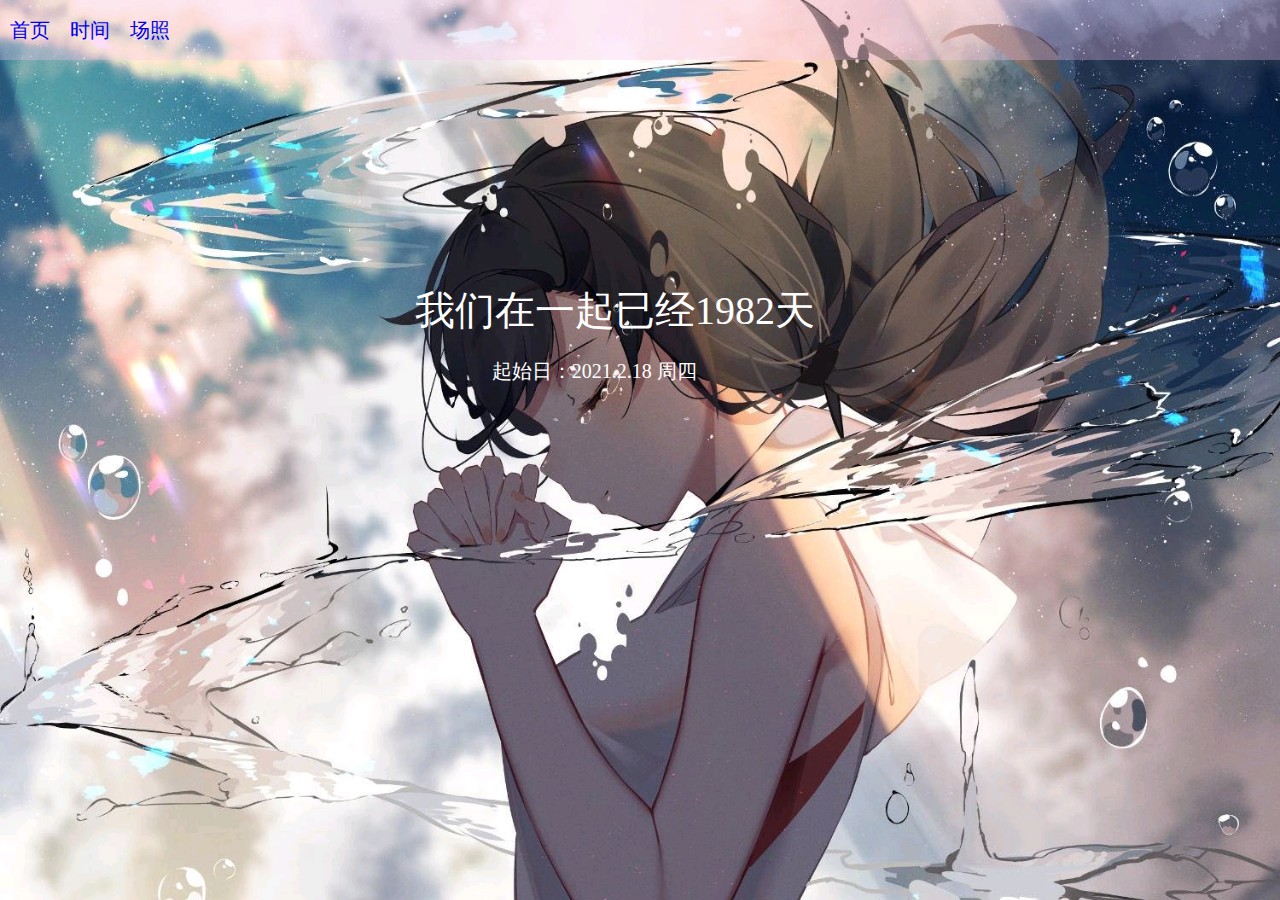
<file: index.html>
<!DOCTYPE html>
<html lang="en">

<head>
    <meta charset="UTF-8">
    <meta http-equiv="X-UA-Compatible" content="IE=edge">
    <meta name="viewport" content="width=device-width, initial-scale=1.0">
    <title>#相遇</title>
    <link rel="shortcut icon" href="favicon.ico" />
    <link rel="stylesheet" href="style/common.css">
    <link rel="stylesheet" href="style/index.css">
    <link rel="stylesheet" href="#">
</head>

<body>
    <!-- 此页面写计时器 -->
    <!-- 头部导航模块 -->
    <section class="shortcut">
        <ul>
            <!-- 头部导航模块-首页 -->
            <li class="shouye"><a href="#">首页</a></li>
            <!-- 头部导航模块-时间计时器 -->
            <li><a href="index/Shijian.html">时间</a></li>
            <!-- 头部导航模块-COS -->
            <li><a href="index/Cos.html" target="_black">场照</a></li>
        </ul>
    </section>

    <!-- 大盒子，里面放在一起已经多少天 -->
    <div class="header">
        <!-- 我们认识的天数，span里放时间函数调用js -->
        <div class="header_01">我们在一起已经<span class="day"></span>天</div>
        <!-- 单纯的文字盒子 -->
        <div class="header_02">起始日：2021.2.18 周四</div>
    </div>

    <script src="script/index.js"> </script>
</body>

</html>
</file>
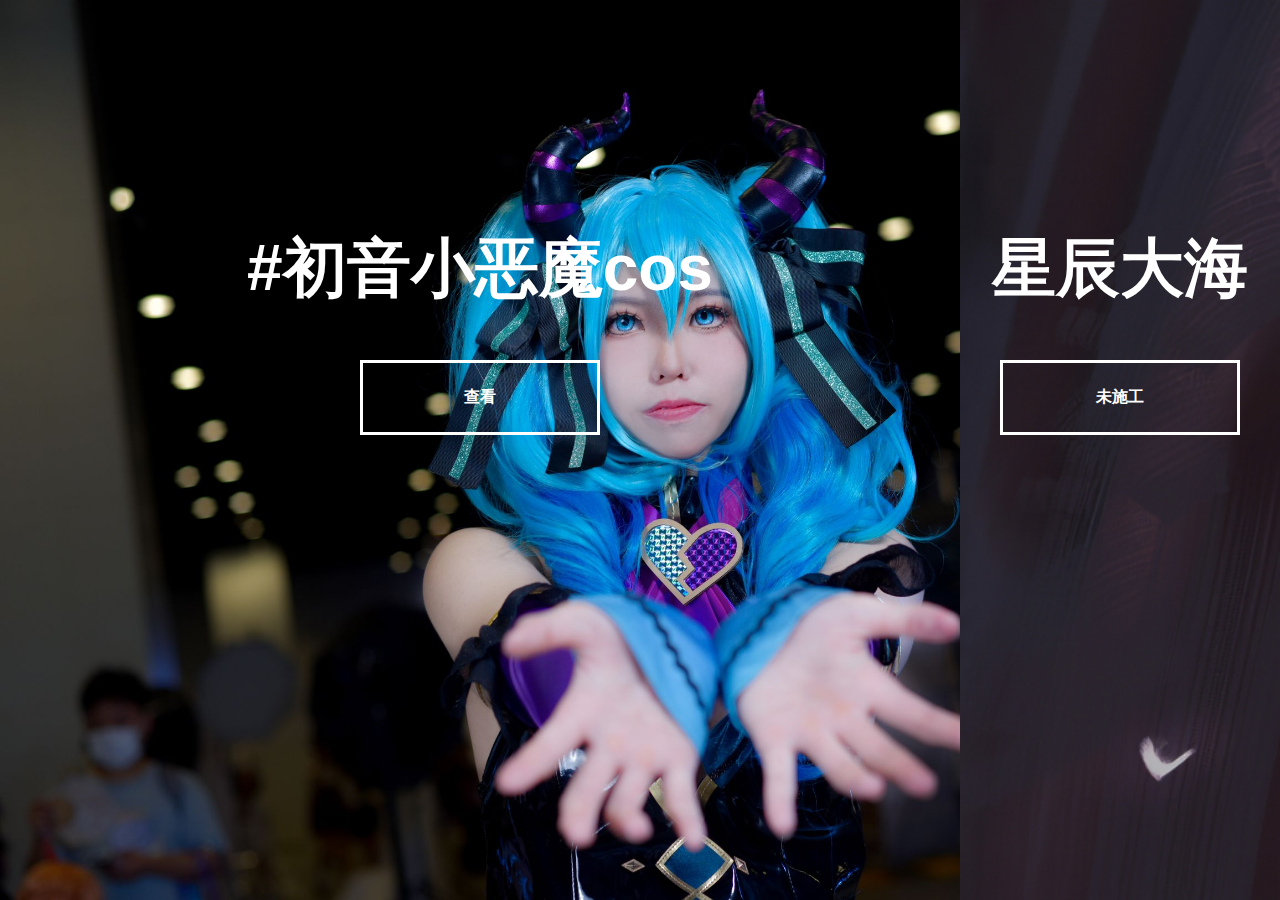
<file: index/Cos.html>
<!DOCTYPE html>
<html lang="en">

<head>
    <meta charset="UTF-8">
    <meta http-equiv="X-UA-Compatible" content="IE=edge">
    <meta name="viewport" content="width=device-width, initial-scale=1.0">
    <link rel="shortcut icon" href="../favicon.ico" />
    <link rel="stylesheet" href="../style/Cos.css">
    <title>#会者定离 一期一祈</title>
</head>

<body>
    <!-- 此页面写cos相关的跳转页面 -->
    <div class="container">
        <div class="split left">
            <h1>#初音小恶魔cos</h1>
            <a href="../index/Chuyin.html" class="btn" target="_blank">查看</a>
        </div>
        <div class="split right">
            <h1>星辰大海</h1>
            <a href="#" class="btn" target="_blank">未施工</a>
        </div>
    </div>

    <script src="../script/Cos.js"></script>

</body>

</html>
</file>
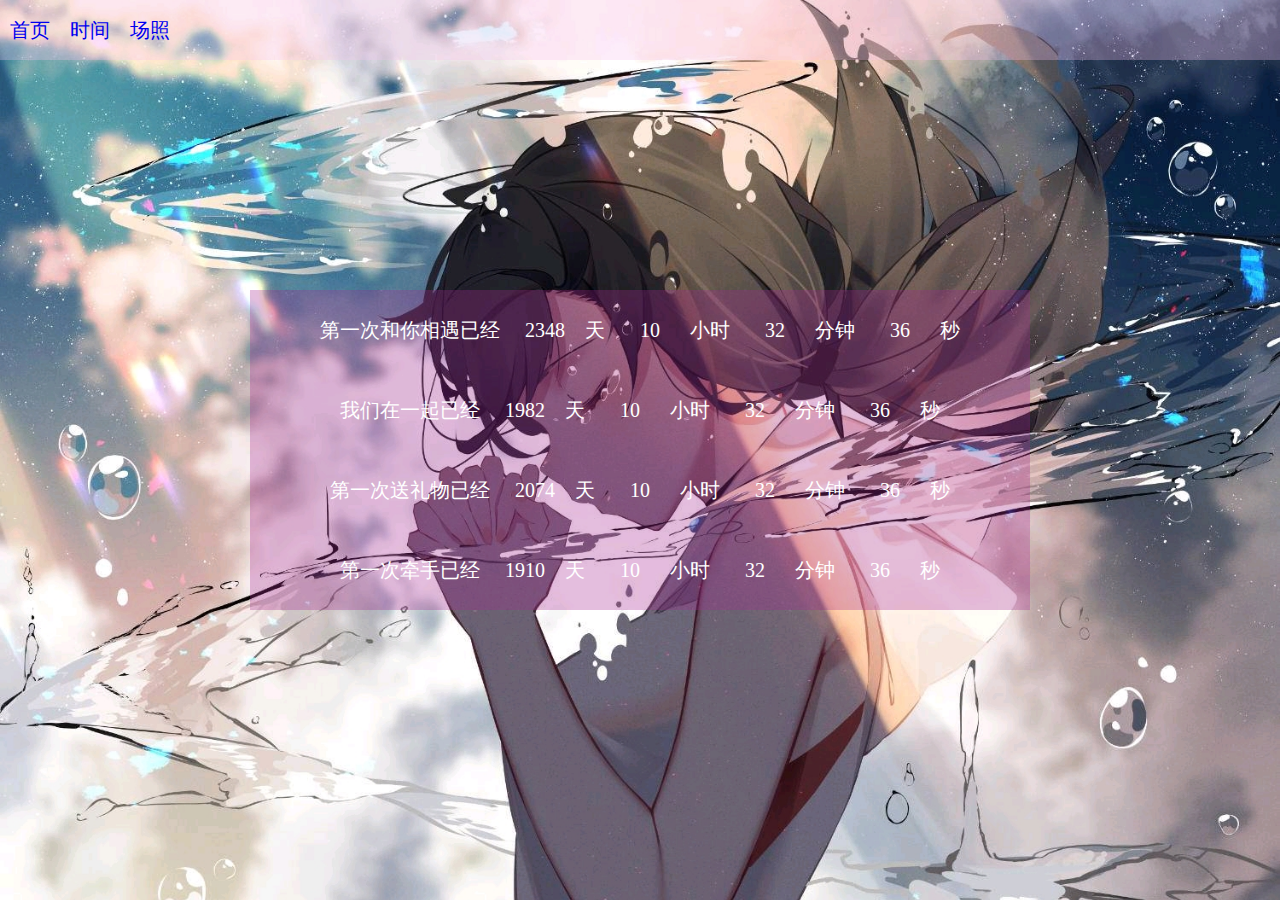
<file: index/Shijian.html>
<!DOCTYPE html>
<html lang="en">

<head>
    <meta charset="UTF-8">
    <meta http-equiv="X-UA-Compatible" content="IE=edge">
    <meta name="viewport" content="width=device-width, initial-scale=1.0">
    <title>#时间</title>
    <link rel="shortcut icon" href="../favicon.ico" />
    <link rel="stylesheet" href="../style/common.css">
    <link rel="stylesheet" href="../style/Shijian.css">
</head>

<body>
    <!-- 头部导航模块 -->
    <section class="shortcut">
        <ul>
            <!-- 头部导航模块-首页 -->
            <li class="shouye"><a href="../index.html">首页</a></li>
            <!-- 头部导航模块-时间计时器 -->
            <li><a href="#">时间</a></li>
            <!-- 头部导航模块-COS -->
            <li><a href="Cos.html" target="_black">场照</a></li>
        </ul>
    </section>
    <!-- 建立一个放在中间的计时器盒子 N1date -->
    <div class="N1date">
        第一次和你相遇已经
        <!-- 天数 -->
        <span class="day"></span>天
        <!-- 小时数 -->
        <span class="hour"></span>小时
        <!-- 分钟 -->
        <span class="minute"></span>分钟
        <!-- 秒 -->
        <span class="second"></span>秒<br>
        我们在一起已经
        <!-- 天数 -->
        <span class="day_01"></span>天
        <!-- 小时数 -->
        <span class="hour_01"></span>小时
        <!-- 分钟 -->
        <span class="minute_01"></span>分钟
        <!-- 秒 -->
        <span class="second_01"></span>秒<br>
        第一次送礼物已经
        <span class="day_02"></span>天
        <!-- 小时数 -->
        <span class="hour_02"></span>小时
        <!-- 分钟 -->
        <span class="minute_02"></span>分钟
        <!-- 秒 -->
        <span class="second_02"></span>秒<br>
        第一次牵手已经
        <span class="day_03"></span>天
        <!-- 小时数 -->
        <span class="hour_03"></span>小时
        <!-- 分钟 -->
        <span class="minute_03"></span>分钟
        <!-- 秒 -->
        <span class="second_03"></span>秒<br>
    </div>
    <!-- 引入js文件 -->
    <script src="../script/Shijian.js"> </script>
</body>

</html>
</file>
<file: style/common.css>
/* 全局样式，用来写顶部以及底部 */

* {
    padding : 0;/*清除内边距*/
    margin: 0;/*清除外边距*/
    box-sizing: border-box;
    }

body {
    /* 垂直居中 */
    /* align-items: center; */
    /* 水平居中 */
    /* justify-content: center; */
    /* 背景图片 */
    background-image: url(../images/泪.jpg);
    /* 设置不重复 */
    background-repeat:no-repeat;
    /* 背景大小 */
    background-size: cover;
    }

/* section div:hover {
    background-color: rgba(247, 195, 238, 1);
} */
    

/* 快捷导航模块 */
.shortcut {
    height: 60px;
    background-color: rgba(247, 195, 238, 0.3);
    /* position: relative; */
}

.shortcut ul li {
    /* 转化为行元素去除小圆点 */
    display:inline;
    /* 左浮动 */
    float:left;
    /* 设置文字居中对齐 */
    text-align: center;
}

.shortcut ul li a {
    /* 把链接显示为行内块元素（因为li被转化成了行内元素，所以这里要是行内块而不能是简单地块元素）可使整个链接区域可点击（不仅仅是文本），同时也允许我们规定宽度。 */
    display:inline-block;
    /* 由于块元素默认占用全部可用宽度，链接无法滑动至彼此相邻。我们需要规定 60 像素的宽度。 */
    width:60px;
    /* 去除链接的下划线 */
    text-decoration: none;
    /* 设置字体大小 */
    font-size: 20px;
    /* 设置行高使文字垂直居中 */
    line-height: 60px;
}
</file>
<file: style/index.css>
/* 头部的盒子 */
.header {
    /* background-color: rgba(247, 195, 238, 0.3); */
    /* 盒子的宽度和高度 */
    width: 100%;
    height: 500px;
    /* 设置文字水平居中 */
    /* text-align: center; */
    /* 给父元素相对定位 */
    position: relative;
}

.header .header_01 {
    width: 450px;
    height: 55px;
    /* 添加绝对定位让定时器水平垂直居中 */
    position: absolute;
    top: 50%;
    left: 50%;
    transform: translate(-50%, -50%);
    /* 设置字体大小 */
    font-size: 40px;
    /* 设置字体样式 */
    font-style: normal;
    /* 设置字体颜色 */
    color: rgb(255, 255, 255);
}

.header .header_02 {
    width: 450px;
    height: 55px;
    /* 添加绝对定位让定时器水平垂直居中 */
    position: absolute;
    top: 65%;
    left: 56%;
    transform: translate(-50%, -50%);
    /* 设置字体大小 */
    font-size: 20px;
    /* 设置字体样式 */
    font-style: normal;
    /* 设置字体颜色 */
    color: rgb(255, 255, 255);
}

.hhh {
    /* 盒子的宽度和高度 */
    width: 100%;
    height: 500px;
}
</file>
<file: style/Cos.css>
:root {
    /* --left-bg-color: rgba(87, 84, 236, 0.3);
    --right-bg-color: rgba(238, 97, 219, 0.3); */
    --left-btn-hover-color: rgba(87, 84, 236, 1);
    --right-btn-hover-color: rgb(238, 97, 219,1);
    --hover-width: 75%;
    --other-width: 25%;
    --speed: 1000ms;
  }

* {
  margin: 0;
  padding: 0;
  box-sizing: border-box;
}

body {
  font-family: sans-serif;
  height: 100vh;
}

.container {
width: 100%;
height: 100%;
background-color: #333;
position: relative;
}

h1 {
  font-size: 4rem;
  color: #fff;
  position: absolute;
  top: 25%;
  left: 50%;
  transform: translateX(-50%);
  white-space: nowrap;
}

.split {
  position: absolute;
  width: 50%;
  height: 100%;
}

.split.left {
  left: 0;
  background-image: url('../images/初音小恶魔cos/2.jpg');
  background-repeat: no-repeat;
  background-size: cover;
}

.split.right {
  right: 0;
  background-image: url('../images/少女\ 女孩\ 耳朵\ 兽耳\ 长辫子背部.jpg');
  background-repeat: no-repeat;
  background-size: cover;
}

/* .split.left::before {
  content: '';
  display: block;
  width: 100%;
  height: 100%;
  background-color: var(--left-bg-color);
}

.split.right::before {
  content: '';
  display: block;
  width: 100%;
  height: 100%;
  background-color: var(--right-bg-color);
} */

.btn {
  color: #fff;
  text-decoration: none;
  font-size: 1rem;
  font-weight: bold;
  position: absolute;
  left: 50%;
  transform: translateX(-50%);
  top: 40%;
  border: #fff solid 0.2rem;
  width: 15rem;
  padding: 1.5rem;
  text-align: center;
}

.split.left .btn:hover {
  background-color: var(--left-btn-hover-color);
  border-color: var(--left-btn-hover-color);
}

.split.right .btn:hover {
  background-color: var(--right-btn-hover-color);
  border-color: var(--right-btn-hover-color);
}

.hover-left .left {
  width: var(--hover-width);
}

.hover-left .right {
  width: var(--other-width);
}

.hover-right .left {
  width: var(--other-width);
}

.hover-right .right {
  width: var(--hover-width);
}

.split.right,
.split.left,
.split.right::before,
.split.left::before {
  transition: all var(--speed) ease-in-out;
}

@media (max-whight:800px) {
  h1 {
    font-size: 2rem;
    top:30%
  }
  .btn {
    padding: 1.2rem;
    width: 12rem;
  }
}
</file>
<file: style/Shijian.css>
.N1date {
    /* 设置定时器宽度和高度 */
    width: 780px;
    /* height: 80px; */
    /* 添加绝对定位让定时器水平垂直居中 */
    position: absolute;
    top: 50%;
    left: 50%;
    transform: translate(-50%, -50%);
    /* 文本对齐方式为居中对齐 */
    text-align: center;
    /* 设置字体大小 */
    font-size: 20px;
    /* 设置行高 */
    line-height: 80px;
    /* 设置字体样式 */
    font-style: normal;
    /* 文字颜色 */
    color: rgb(255, 255, 255);
    background-color:rgba(167, 39, 145, 0.3) ;
}

.N1date span {
    display: inline-block;
    height: 100%;
    width: 80px;
}
</file>
